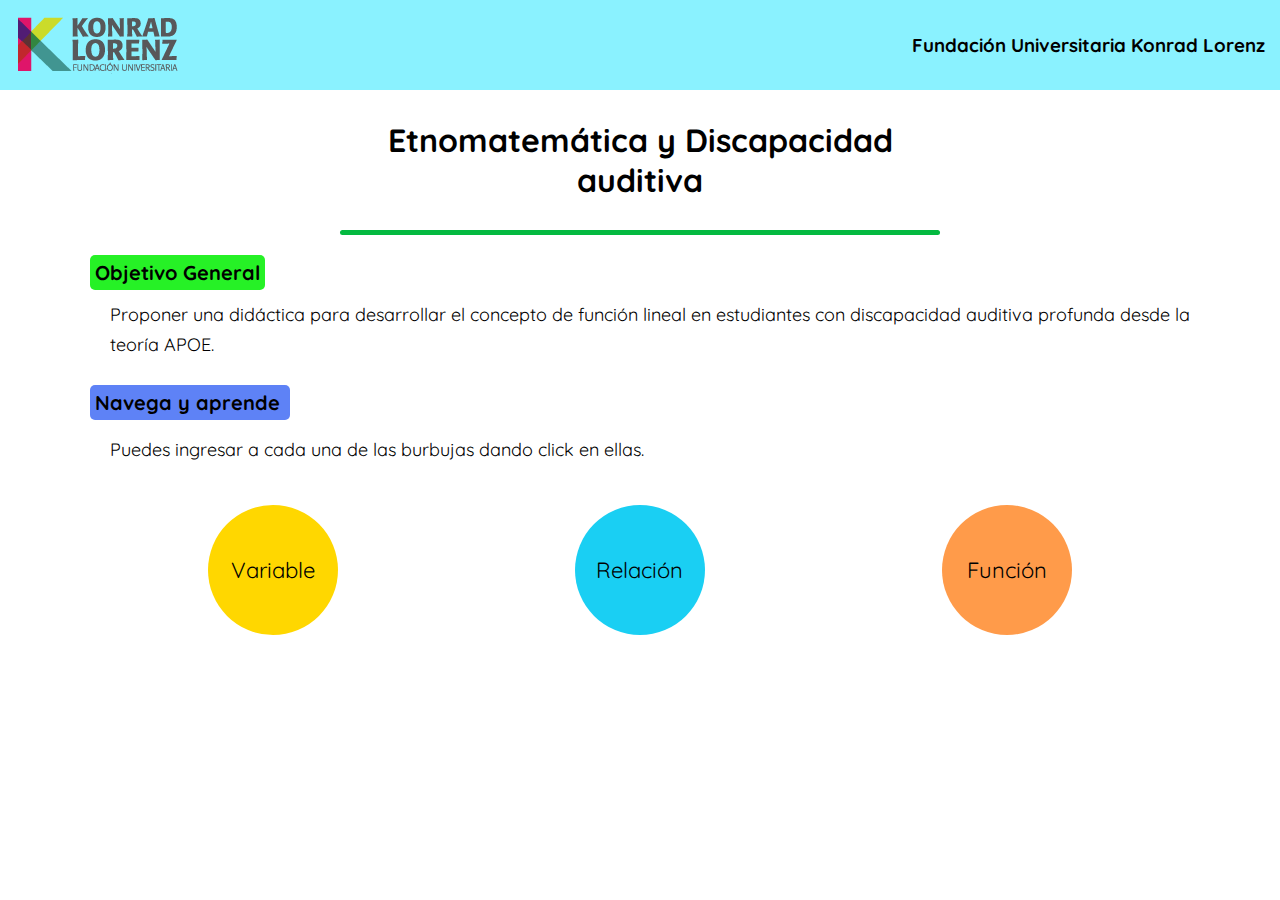
<file: index.html>
<!DOCTYPE html>
<html lang="es">

<head>
    <meta charset="UTF-8" />
    <meta http-equiv="X-UA-Compatible" content="IE=edge" />
    <meta name="viewport" content="width=device-width, initial-scale=1.0" />
    <title>Etnomatemática</title>
    <link rel="shortcut icon" href="assets/img/logo_white.png" />
    <link rel="preconnect" href="https://fonts.gstatic.com" />
    <link rel="preconnect" href="https://fonts.gstatic.com" />
    <link href="https://fonts.googleapis.com/css2?family=Quicksand:wght@600;700&display=swap" rel="stylesheet" />
    <link rel="stylesheet" href="assets/css/index.css"/>
    <link rel="stylesheet" href="assets/css/header.css">
    <link rel="stylesheet" href="assets/css/generales.css">
</head>

<body>
    <header class="header">
        <nav class="nav">
            <img src="assets/img/Konrad_Lorenz.png" alt="Konrad_Lorenz" />
            <h3>Fundación Universitaria Konrad Lorenz</h3>
        </nav>
        <h1 class="titulo">
            Etnomatemática y Discapacidad <br />
            auditiva
        </h1>
        <div class="barra"></div>
    </header>
    <main class="main">
        <section class="textos">
            <h3 class="textos-titulo">Objetivo General</h3>
            <p class="textos-objetivo">
                Proponer una didáctica para desarrollar el concepto de función lineal 
                en estudiantes con discapacidad auditiva profunda desde la teoría APOE.
            </p>
        </section>
        <section class="menu">
            <h3 class="menu-titulo">Navega y aprende</h3>
            <p class="menu-texto">Puedes ingresar a cada una de las burbujas dando click en ellas.</p>
            <div class="menu-items">
                <a href="./assets/pages/variable.html"><div class="item color1">Variable</div></a>
                <a href="./assets/pages/relacion.html"><div class="item color2">Relación</div></a>
                <a href="./assets/pages/funcion.html"><div class="item color3">Función</div></a>
            </div>
        </section>
    </main>
</body>

</html>
</file>
<file: assets/css/index.css>
*{
    padding: 0;
    margin: 0;
    box-sizing: border-box;
}
body{
    font-family: 'Quicksand', sans-serif;
}

.main{
    max-width: 1100px;
    margin: 10px auto;
}
section{
    margin: 25px 0;
}
.textos-titulo{
    display: inline;
    font-size: 20px;
    background-color: rgb(38, 241, 38);
    padding: 5px;
    border-radius: 5px;
}
.textos-objetivo, .menu-texto{
    margin: 15px 0;
    padding-left: 20px;
    font-size: 18px;
    text-align: justify;
    line-height: 30px;
}
.menu-titulo{
    font-size: 20px;
    margin: 15px 0;
    background-color: rgba(70, 111, 245, 0.87);
    padding: 5px;
    width: 200px;
    border-radius: 5px;
}
.menu-items{
    display: flex;
    justify-content: space-around;
}
.menu-items .item{
    margin: 25px 0;
    display: flex;
    justify-content: center;
    align-items: center;
    width: 130px;
    height: 130px;
    border-radius: 50%;
    font-size: 22px;
    cursor: pointer;
}
a{
    text-decoration: none;
    color: #000;
}
.color1{
    background: rgb(255, 215, 0);
}
.color2{
    background: rgb(26, 207, 243);
}
.color3{
    background: rgb(255, 155, 74);
}
.color1:hover,.color2:hover,.color3:hover{
    opacity: 0.5;
}
</file>
<file: assets/css/header.css>
.nav{
    padding: 15px;
    display: flex;
    background: rgba(98, 237, 255, 0.747);
    justify-content: space-between;
    align-items: center;
}
.titulo{
    display: flex;
    margin: 25px auto;
    text-align: center;
    justify-content: center;
    align-items: center;
    max-width: 650px;
    padding: 5px;
}
.barra{
    width: 600px;
    height: 5px;
    background: rgb(4, 185, 64);
    margin: 0 auto;
    border-radius: 5px;
}
</file>
<file: assets/css/generales.css>
*{
    padding: 0;
    margin: 0;
    box-sizing: border-box;
}
body{
    font-family: 'Quicksand', sans-serif;
}
section{
    margin: 25px 0;
}
.main{
    max-width: 1100px;
    margin: 10px auto;
}
.fas{
    font-size: 25px;
}
.volver{
    display: flex;
    flex-direction: column;
    justify-content: center;
    align-items: center;
    position: absolute;
    left: 0;
    margin: 15px;
    cursor: pointer;
}
.volver:hover{
    color: rgb(108, 108, 255);
}
</file>
